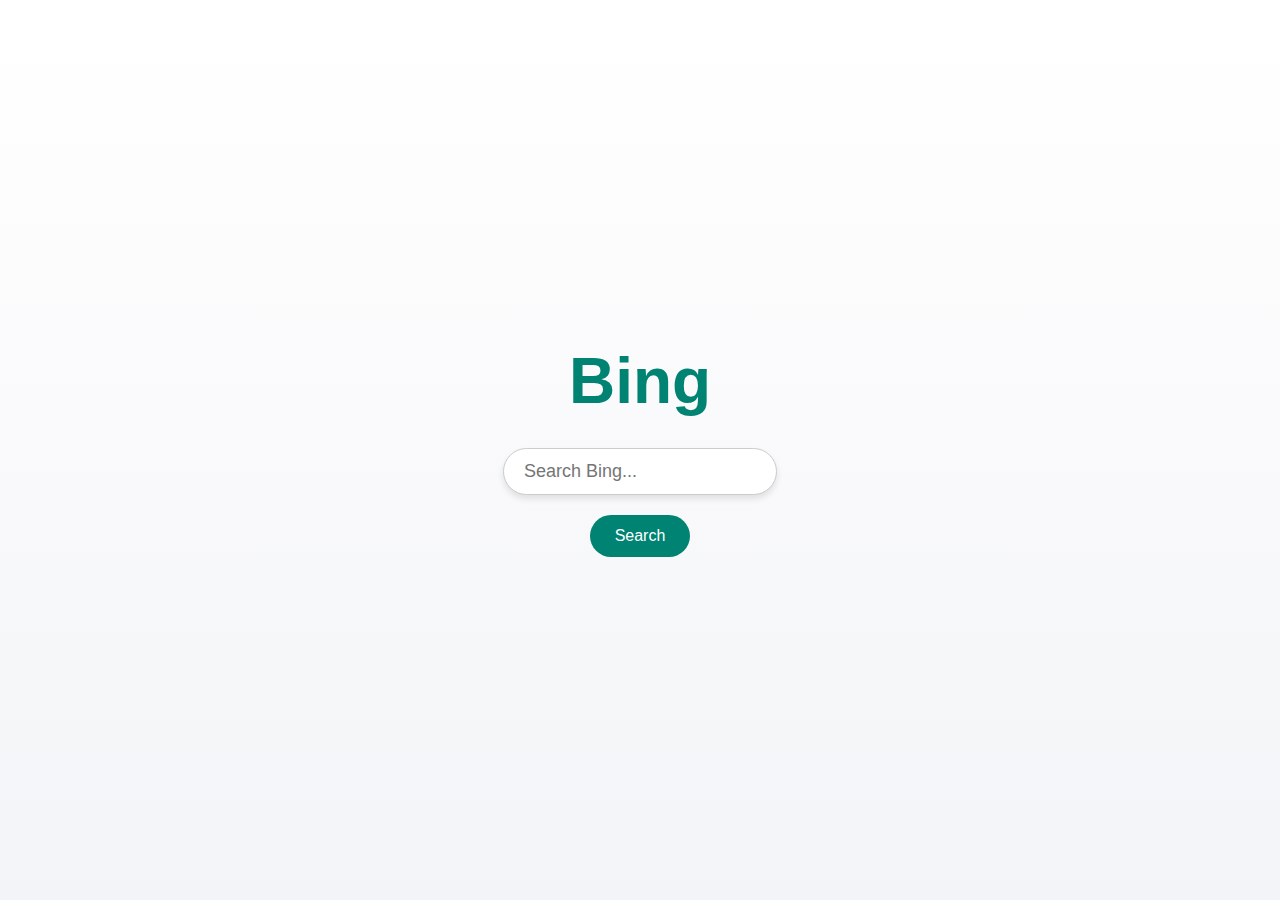
<file: bing-iframe.html>
<!DOCTYPE html>
<html lang="en">

<head>
    <meta charset="UTF-8">
    <meta name="viewport" content="width=device-width, initial-scale=1.0">
    <title>Bing</title>
    <style>
        /* General Reset */
        * {
            margin: 0;
            padding: 0;
            box-sizing: border-box;
        }

        body {
            font-family: Arial, sans-serif;
            display: flex;
            justify-content: center;
            align-items: center;
            min-height: 100vh;
            background: linear-gradient(to bottom, #ffffff, #f3f4f7);
            color: #333;
        }

        .container {
            text-align: center;
            width: 100%;
            max-width: 600px;
        }

        .logo h1 {
            font-size: 64px;
            font-weight: bold;
            color: #008373;
            /* Modern Bing Green */
            margin-bottom: 30px;
        }

        .search-section {
            margin-top: 20px;
        }

        .search-section input {
            width: 100%;
            max-width: 500px;
            padding: 12px 20px;
            font-size: 18px;
            border: 1px solid #ccc;
            border-radius: 24px;
            outline: none;
            transition: all 0.3s ease;
            box-shadow: 0px 4px 6px rgba(0, 0, 0, 0.1);
        }

        .search-section input:focus {
            border-color: #008373;
            box-shadow: 0px 4px 12px rgba(0, 131, 115, 0.3);
        }

        .search-section button {
            margin-top: 20px;
            padding: 12px 25px;
            font-size: 16px;
            color: white;
            background-color: #008373;
            border: none;
            border-radius: 24px;
            cursor: pointer;
            transition: background-color 0.3s ease, transform 0.2s ease;
        }

        .search-section button:hover {
            background-color: #006f5c;
        }

        .search-section button:active {
            transform: scale(0.98);
        }

        iframe {
            width: 100%;
            height: 100vh;
            border: none;
            overflow-x: hidden;
        }
    </style>
</head>

<body>
    <div id="noIframe">
        <div class="container">
            <header class="logo">
                <h1>Bing</h1>
            </header>
            <div class="search-section">
                <input type="text" id="srchField" placeholder="Search Bing..." />
                <br />
                <button id="srchButton">Search</button>
            </div>
        </div>
    </div>
    <iframe style="display:none" class="viewport-container" src="" id="theiframe" sandbox="allow-popups allow-forms"></iframe>
    <script>
        document.getElementById("srchButton").addEventListener("click", () => {
            document.getElementById("theiframe").src = "https://bing.com/search?q=" + document.getElementById("srchField").value
            document.getElementById("noIframe").style.display = "none";
            document.getElementById("theiframe").style.display = "block";
        })
    </script>
</body>

</html>
</file>
